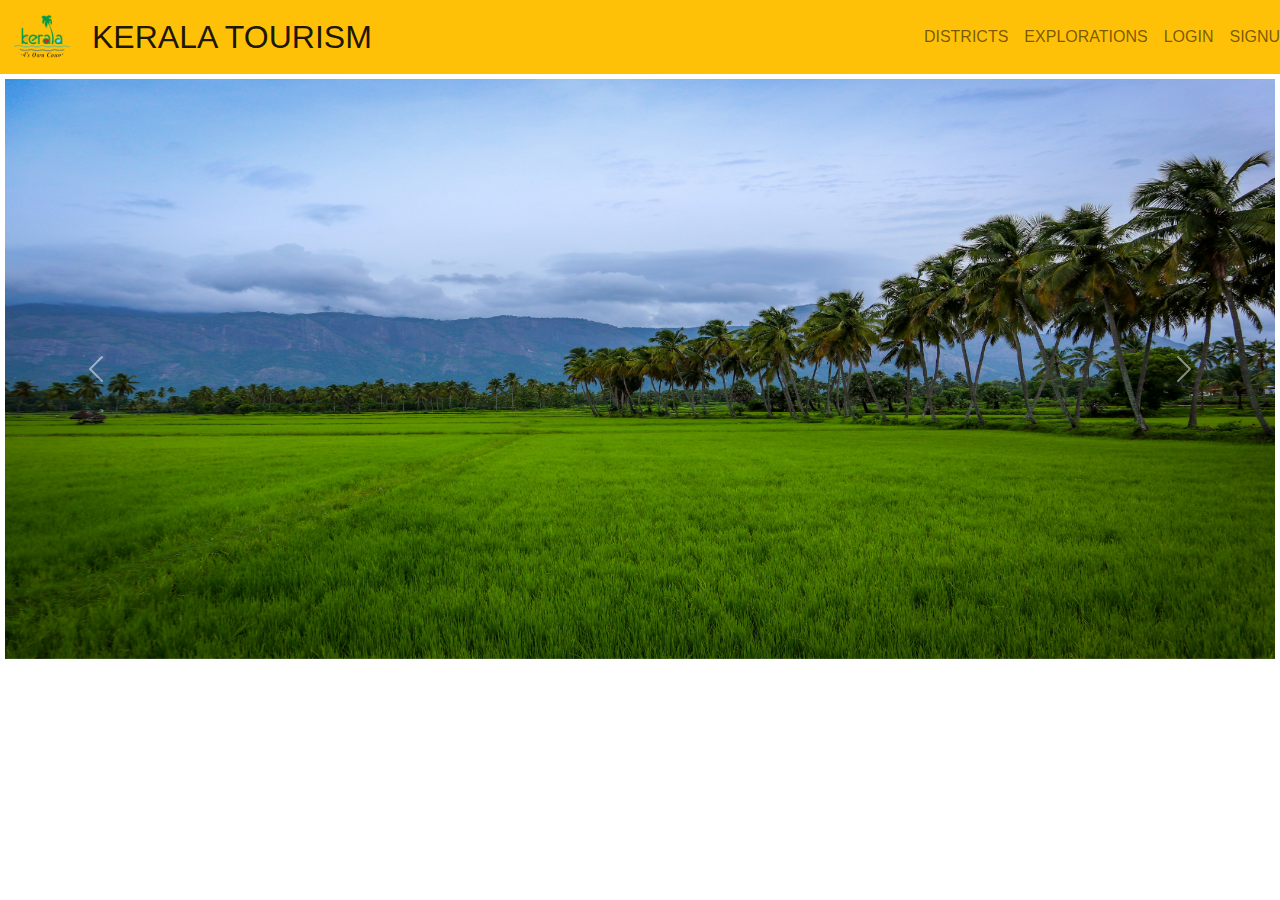
<file: index.html>
<!DOCTYPE html>
<html lang="en">
<head>
    <meta charset="UTF-8">
    <meta http-equiv="X-UA-Compatible" content="IE=edge">
    <meta name="viewport" content="width=device-width, initial-scale=1.0">
    <title>Kerala Tourism</title>
    <link rel="stylesheet" href="./bootstrap.min.css">
    <script src="./bootstrap.min.js"></script>
    <script src="./jquery-3.6.0.js"></script>
    <link rel="stylesheet" href="style.css">
</head>
<body>
    <nav class="navbar navbar-expand-lg bg-warning" >
        <div class="container-fluid ">
          <img src="./images/logo-kerala.png" alt="Logo" style="width:60px;" class="rounded-pill">
          <a class="navbar-brand a" href="#">KERALA TOURISM</a>
          <button class="navbar-toggler" type="button" data-bs-toggle="collapse" data-bs-target="#navbarNavAltMarkup" aria-controls="navbarNavAltMarkup" aria-expanded="false" aria-label="Toggle navigation">
            <span class="navbar-toggler-icon"></span>
          </button>
          <div class="collapse navbar-collapse" id="navbarNavAltMarkup">
            <div class="navbar-nav">
              <a class="nav-link" aria-current="page" href="districts.html">DISTRICTS</a>
              <a class="nav-link" href="#">EXPLORATIONS</a>
              <a class="nav-link" href="login.html">LOGIN</a>
              <a class="nav-link" href="signup.html">SIGNUP</a>
            </div>
          </div>
        </div>
    </nav>
    <div id="carouselExampleControls" class="carousel slide carousel-fade" data-bs-ride="carousel">
        <div class="carousel-inner">
        <div class="carousel-item active">
            <img src="./images/home-1.jpg" class="d-block w-100 " alt="...">
        </div>
        <div class="carousel-item">
            <img src="./images/home2.jpg" class="d-block w-100 " alt="...">
        </div>
        <div class="carousel-item">
            <img src="./images/home3.jpg" class="d-block w-100 " alt="...">
        </div>
        </div>
        <button class="carousel-control-prev" type="button" data-bs-target="#carouselExampleControls" data-bs-slide="prev">
        <span class="carousel-control-prev-icon" aria-hidden="true"></span>
        <span class="visually-hidden">Previous</span>
        </button>
        <button class="carousel-control-next" type="button" data-bs-target="#carouselExampleControls" data-bs-slide="next">
        <span class="carousel-control-next-icon" aria-hidden="true"></span>
        <span class="visually-hidden">Next</span>
        </button>
    </div>
</body>
</html>
</file>
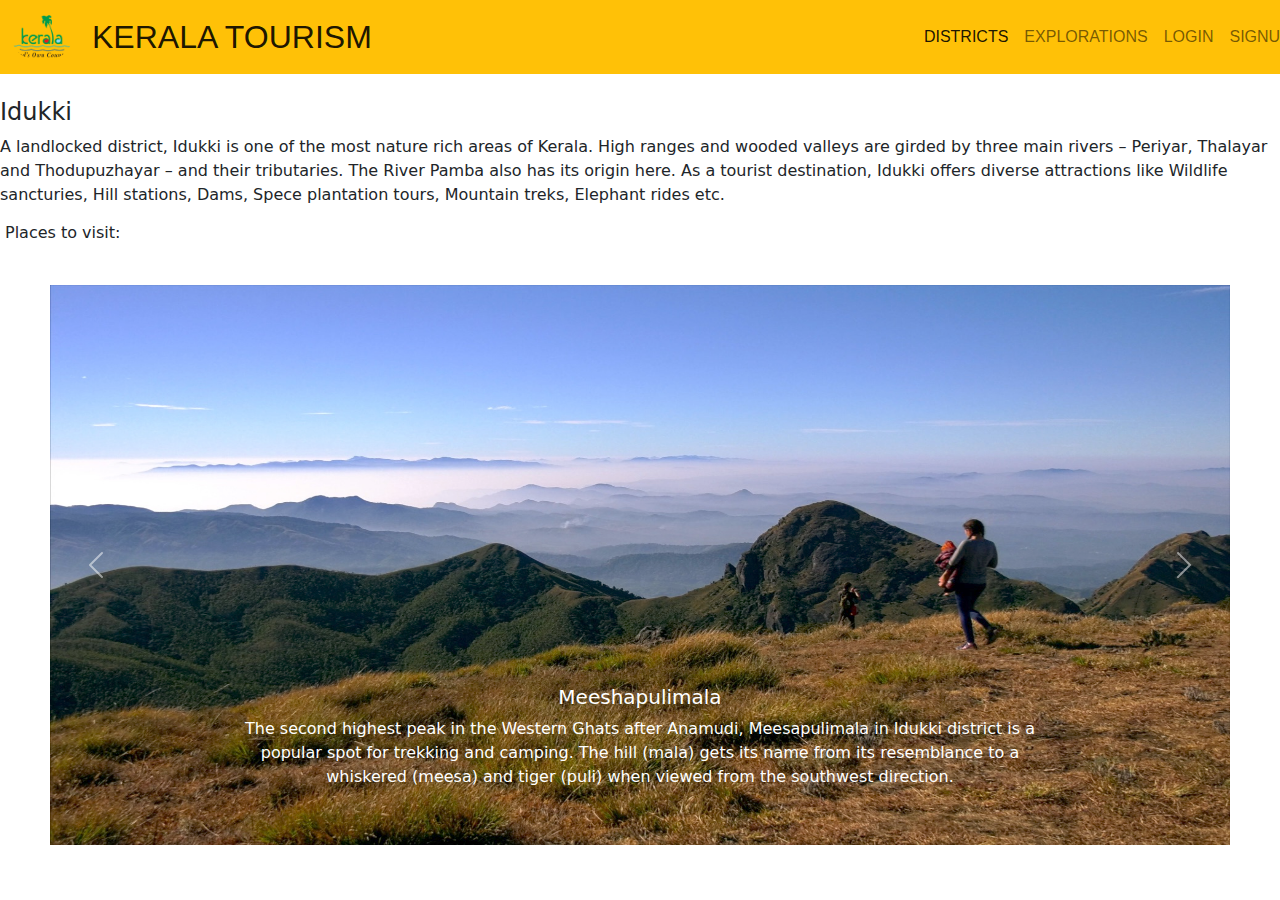
<file: idukki.html>
<!DOCTYPE html>
<html lang="en">
<head>
    <meta charset="UTF-8">
    <meta http-equiv="X-UA-Compatible" content="IE=edge">
    <meta name="viewport" content="width=device-width, initial-scale=1.0">
    <title>Districts</title>
    <link rel="stylesheet" href="./bootstrap.min.css">
    <script src="./bootstrap.min.js"></script>
    <script src="./jquery-3.6.0.js"></script>
    <link rel="stylesheet" href="style.css">
</head>
<body>
    <nav class="navbar navbar-expand-lg bg-warning" >
        <div class="container-fluid ">
          <img src="./images/logo-kerala.png" alt="Logo" style="width:60px;" class="rounded-pill">
          <a class="navbar-brand" href="index.html">KERALA TOURISM</a>
          <button class="navbar-toggler" type="button" data-bs-toggle="collapse" data-bs-target="#navbarNavAltMarkup" aria-controls="navbarNavAltMarkup" aria-expanded="false" aria-label="Toggle navigation">
            <span class="navbar-toggler-icon"></span>
          </button>
          <div class="collapse navbar-collapse" id="navbarNavAltMarkup">
            <div class="navbar-nav">
              <a class="nav-link active" aria-current="page" href="districts.html">DISTRICTS</a>
              <a class="nav-link" href="#">EXPLORATIONS</a>
              <a class="nav-link" href="login.html">LOGIN</a>
              <a class="nav-link" href="signup.html">SIGNUP</a>
            </div>
          </div>
        </div>
    </nav>
    <br>
    <h4>Idukki</h4>
        <p class="dist-decription">A landlocked district, Idukki is one of the most nature rich areas of Kerala. High ranges and wooded valleys are girded by three main rivers – Periyar, Thalayar and Thodupuzhayar – and their tributaries. The River Pamba also has its origin here. As a tourist destination, Idukki offers diverse attractions like Wildlife sancturies, Hill stations, Dams, Spece plantation tours, Mountain treks, Elephant rides etc.</p>
    <h6>Places to visit:</h6>  
    <div id="carouselExampleCaptions" class="carousel slide" data-bs-ride="false">
        <div class="carousel-indicators">
          <button type="button" data-bs-target="#carouselExampleCaptions" data-bs-slide-to="0" class="active" aria-current="true" aria-label="Slide 1"></button>
          <button type="button" data-bs-target="#carouselExampleCaptions" data-bs-slide-to="1" aria-label="Slide 2"></button>
          <button type="button" data-bs-target="#carouselExampleCaptions" data-bs-slide-to="2" aria-label="Slide 3"></button>
        </div>
        <div class="carousel-inner">
          <div class="carousel-item active">
            <img src="./images/EDK-02.jpg" class="d-block w-100" alt="...">
            <div class="carousel-caption d-none d-md-block">
              <h5>Meeshapulimala</h5>
              <p>The second highest peak in the Western Ghats after Anamudi, Meesapulimala in Idukki district is a popular spot for trekking and camping. The hill (mala) gets its name from its resemblance to a whiskered (meesa) and tiger (puli) when viewed from the southwest direction. </div>
          </div>
          <div class="carousel-item">
            <img src="./images/IDK-03.jpg" class="d-block w-100" alt="...">
            <div class="carousel-caption d-none d-md-block">
              <h5>Vagamon</h5>
              <p>Vagamon is a magical land replete with rolling hills, lush meadows, rustic hamlets and sprawling pine valleys. It is an ideal destination to escape into nature. </div>
          </div>
          <div class="carousel-item">
            <img src="./images/IDK-05.jpg" class="d-block w-100" alt="...">
            <div class="carousel-caption d-none d-md-block">
              <h5>Thekkady</h5>
              <p>With its lush green hills, spice-scented plantations and rare flora and fauna, Thekkady is considered to be one of the much sought after destinations in Kerala. The Periyar forests of Thekkady is one of the finest wildlife reserves in India.</div>
          </div>
          <div class="carousel-item">
            <img src="./images/IDK-04jpg.jpg" class="d-block w-100" alt="...">
            <div class="carousel-caption d-none d-md-block">
              <h5>Munnar</h5>
              <p>Situated 1600 m above sea level in the Idukki district, Munnar bestows you panoramic views of sprawling tea gardens, misty hills, lush landscapes, picturesque towns and an array of holiday options. 

            </div>
          </div>
        </div>
        <button class="carousel-control-prev" type="button" data-bs-target="#carouselExampleCaptions" data-bs-slide="prev">
          <span class="carousel-control-prev-icon" aria-hidden="true"></span>
          <span class="visually-hidden">Previous</span>
        </button>
        <button class="carousel-control-next" type="button" data-bs-target="#carouselExampleCaptions" data-bs-slide="next">
          <span class="carousel-control-next-icon" aria-hidden="true"></span>
          <span class="visually-hidden">Next</span>
        </button>
      </div>
</file>
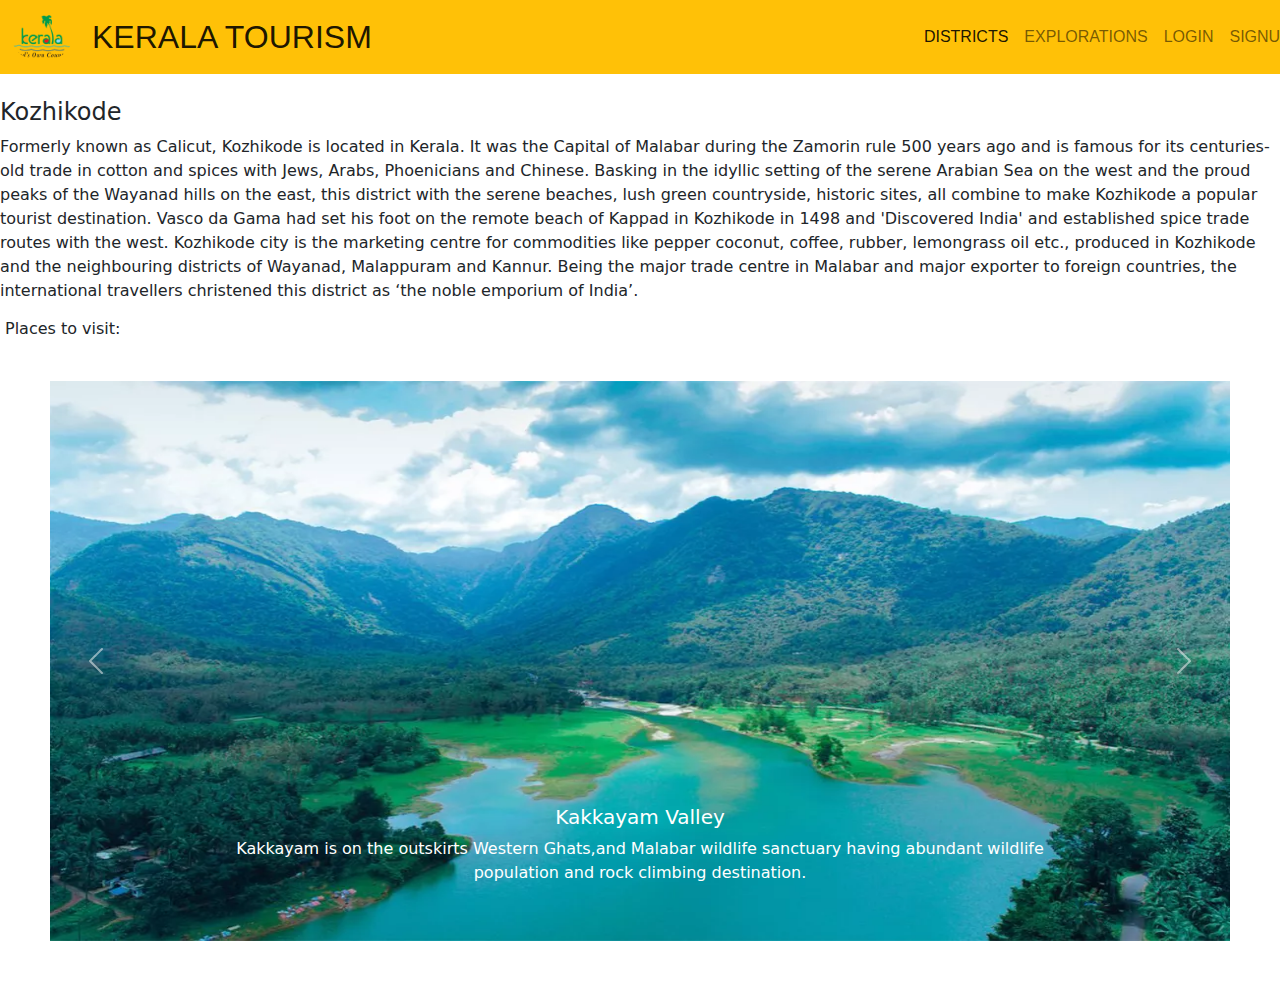
<file: kozhikode.html>
<!DOCTYPE html>
<html lang="en">
<head>
    <meta charset="UTF-8">
    <meta http-equiv="X-UA-Compatible" content="IE=edge">
    <meta name="viewport" content="width=device-width, initial-scale=1.0">
    <title>Districts</title>
    <link rel="stylesheet" href="./bootstrap.min.css">
    <script src="./bootstrap.min.js"></script>
    <script src="./jquery-3.6.0.js"></script>
    <link rel="stylesheet" href="style.css">
</head>
<body>
    <nav class="navbar navbar-expand-lg bg-warning" >
        <div class="container-fluid ">
          <img src="./images/logo-kerala.png" alt="Logo" style="width:60px;" class="rounded-pill">
          <a class="navbar-brand" href="index.html">KERALA TOURISM</a>
          <button class="navbar-toggler" type="button" data-bs-toggle="collapse" data-bs-target="#navbarNavAltMarkup" aria-controls="navbarNavAltMarkup" aria-expanded="false" aria-label="Toggle navigation">
            <span class="navbar-toggler-icon"></span>
          </button>
          <div class="collapse navbar-collapse" id="navbarNavAltMarkup">
            <div class="navbar-nav">
              <a class="nav-link active" aria-current="page" href="districts.html">DISTRICTS</a>
              <a class="nav-link" href="#">EXPLORATIONS</a>
              <a class="nav-link" href="login.html">LOGIN</a>
              <a class="nav-link" href="signup.html">SIGNUP</a>
            </div>
          </div>
        </div>
    </nav>
    <br>
    <h4>Kozhikode</h4>
        <p class="dist-decription">Formerly known as Calicut, Kozhikode is located in Kerala. It was the Capital of Malabar during the Zamorin rule 500 years ago and is famous for its centuries-old trade in cotton and spices with Jews, Arabs, Phoenicians and Chinese. Basking in the idyllic setting of the serene Arabian Sea on the west and the proud peaks of the Wayanad hills on the east, this district with the serene beaches, lush green countryside, historic sites, all combine to make Kozhikode a popular tourist destination.

        Vasco da Gama had set his foot on the remote beach of Kappad in Kozhikode in 1498 and 'Discovered India' and established spice trade routes with the west. Kozhikode city is the marketing centre for commodities like pepper coconut, coffee, rubber, lemongrass oil etc., produced in Kozhikode and the neighbouring districts of Wayanad, Malappuram and Kannur.  Being the major trade centre in Malabar and major exporter to foreign countries, the international travellers christened this district as ‘the noble emporium of India’. 
        
        </p>
    <h6>Places to visit:</h6>  
    <div id="carouselExampleCaptions" class="carousel slide" data-bs-ride="false">
        <div class="carousel-indicators">
          <button type="button" data-bs-target="#carouselExampleCaptions" data-bs-slide-to="0" class="active" aria-current="true" aria-label="Slide 1"></button>
          <button type="button" data-bs-target="#carouselExampleCaptions" data-bs-slide-to="1" aria-label="Slide 2"></button>
          <button type="button" data-bs-target="#carouselExampleCaptions" data-bs-slide-to="2" aria-label="Slide 3"></button>
        </div>
        <div class="carousel-inner">
          <div class="carousel-item active">
            <img src="./images/CLT-02.jpg" class="d-block w-100" alt="...">
            <div class="carousel-caption d-none d-md-block">
              <h5>Kakkayam Valley</h5>
              <p>Kakkayam is on the outskirts Western Ghats,and Malabar wildlife sanctuary having abundant wildlife population and rock climbing destination.</p>
            </div>
          </div>
          <div class="carousel-item">
            <img src="./images/CLT-06.jpg" class="d-block w-100" alt="...">
            <div class="carousel-caption d-none d-md-block">
              <h5>Kappad Beach</h5>
              <p>Very beautiful beach where Vasco De Gama first landed in India. Not much safe for swimming. Very good start hotel near by for food and accommodation</p>
            </div>
          </div>
          <div class="carousel-item">
            <img src="./images/CLT-03.jpg" class="d-block w-100" alt="...">
            <div class="carousel-caption d-none d-md-block">
              <h5>Vayalada Viewpoint</h5>
              <p>Vayalada,also known as "Gavi of Malabar" is a quite beautiful peak locatedin Balussery.It's about 567 meters above sea levael amd 38 km away from Calicut city.</p>
            </div>
          </div>
          <div class="carousel-item">
            <img src="./images/CLT-05.jpg" class="d-block w-100" alt="...">
            <div class="carousel-caption d-none d-md-block">
              <h5>Kozhikode Beach</h5>
              <p>Kozhikode Beach is a favourite haunt of sunset viewers.It's the prime location for seafood lovers as it provide a veriety of delicacies. </p>
            </div>
          </div>
        </div>
        <button class="carousel-control-prev" type="button" data-bs-target="#carouselExampleCaptions" data-bs-slide="prev">
          <span class="carousel-control-prev-icon" aria-hidden="true"></span>
          <span class="visually-hidden">Previous</span>
        </button>
        <button class="carousel-control-next" type="button" data-bs-target="#carouselExampleCaptions" data-bs-slide="next">
          <span class="carousel-control-next-icon" aria-hidden="true"></span>
          <span class="visually-hidden">Next</span>
        </button>
      </div>
</file>
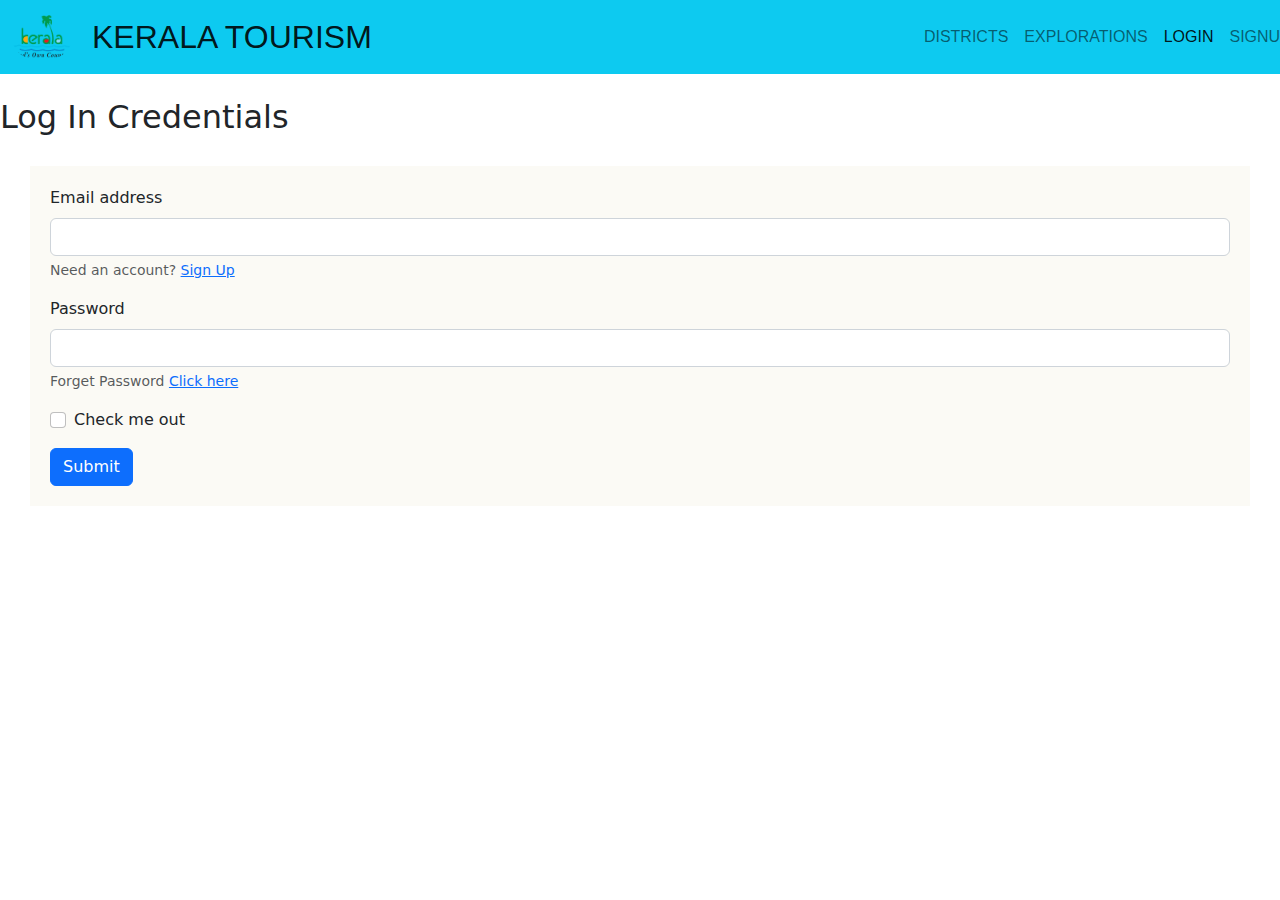
<file: login.html>
<!DOCTYPE html>
<html lang="en">
<head>
    <meta charset="UTF-8">
    <meta http-equiv="X-UA-Compatible" content="IE=edge">
    <meta name="viewport" content="width=device-width, initial-scale=1.0">
    <title>Log-in</title>
    <link rel="stylesheet" href="./bootstrap.min.css">
    <script src="./bootstrap.min.js"></script>
    <script src="./jquery-3.6.0.js"></script>
    <link rel="stylesheet" href="style.css">
</head>
<body>
    <nav class="navbar navbar-expand-lg bg-info" >
        <div class="container-fluid">
          <img src="./images/logo-kerala.png" alt="Logo" style="width:60px;" class="rounded-pill">
          <a class="navbar-brand" href="index.html">KERALA TOURISM</a>
          <button class="navbar-toggler" type="button" data-bs-toggle="collapse" data-bs-target="#navbarNavAltMarkup" aria-controls="navbarNavAltMarkup" aria-expanded="false" aria-label="Toggle navigation">
            <span class="navbar-toggler-icon"></span>
          </button>
          <div class="collapse navbar-collapse" id="navbarNavAltMarkup">
            <div class="navbar-nav">
              <a class="nav-link" aria-current="page" href="districts.html">DISTRICTS</a>
              <a class="nav-link" href="#">EXPLORATIONS</a>
              <a class="nav-link active" href="login.html">LOGIN</a>
              <a class="nav-link" href="signup.html">SIGNUP</a>
            </div>
          </div>
        </div>
      </nav>
      <br>
      <h2>Log In Credentials</h2>
      <form>
        <div class="mb-3" >
          <label for="exampleInputEmail1" class="form-label">Email address</label>
          <input type="email" class="form-control" id="exampleInputEmail1" aria-describedby="emailHelp">
          <div id="emailHelp" class="form-text">Need an account? <a href="signup.html">Sign Up</a></div>
        </div>
        <div class="mb-3">
          <label for="exampleInputPassword1" class="form-label">Password</label>
          <input type="password" class="form-control" id="exampleInputPassword1">
          <div id="passwordHelp" class="form-text">Forget Password <a href="#">Click here</a></div>
        </div>
        <div class="mb-3 form-check">
          <input type="checkbox" class="form-check-input" id="exampleCheck1">
          <label class="form-check-label" for="exampleCheck1">Check me out</label>
        </div>
        <button type="submit" class="btn btn-primary">Submit</button>
      </form>
    
</body>
</html>
</file>
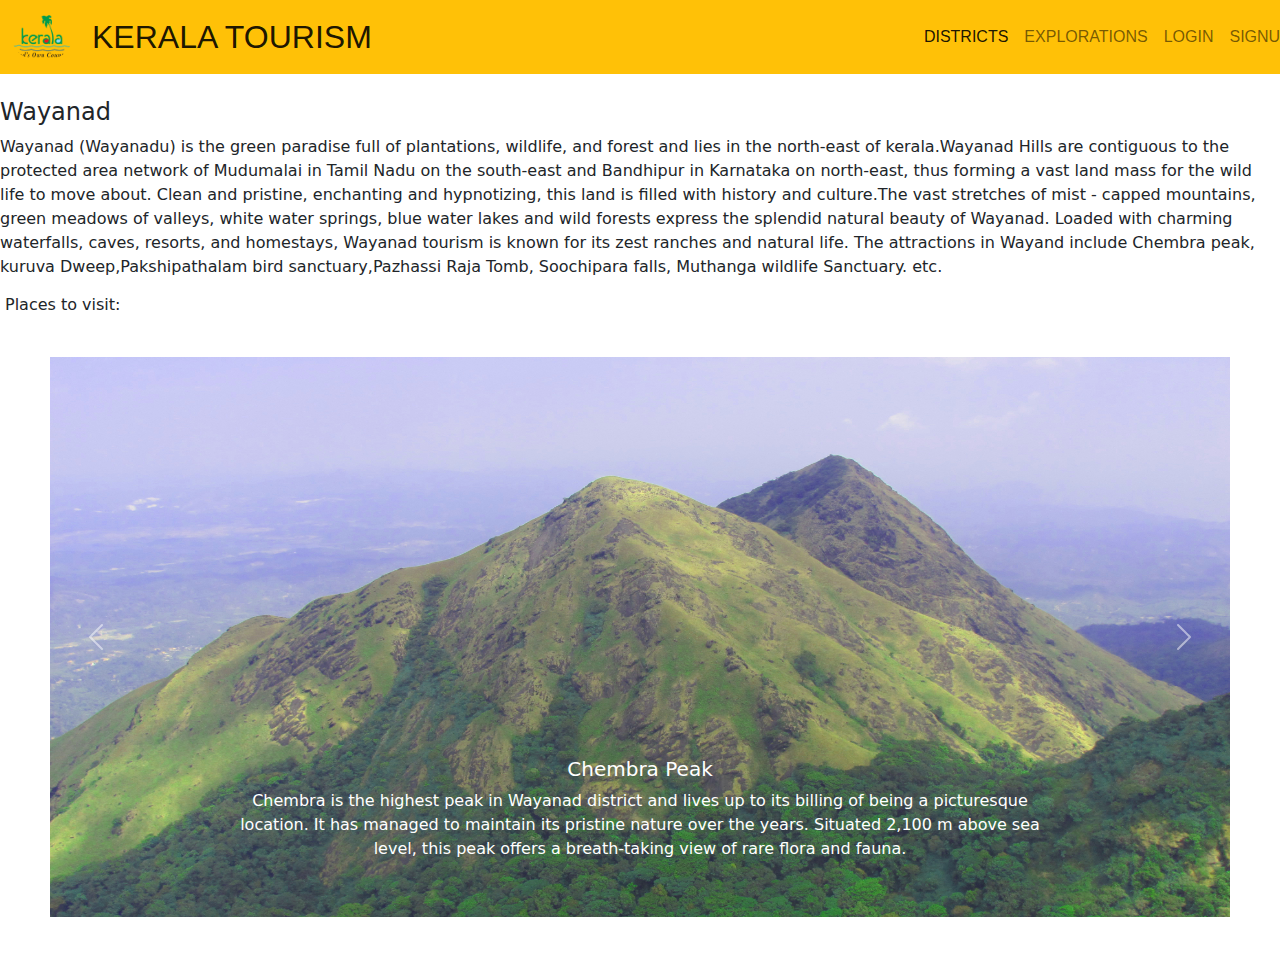
<file: wayanad.html>
<!DOCTYPE html>
<html lang="en">
<head>
    <meta charset="UTF-8">
    <meta http-equiv="X-UA-Compatible" content="IE=edge">
    <meta name="viewport" content="width=device-width, initial-scale=1.0">
    <title>Districts</title>
    <link rel="stylesheet" href="./bootstrap.min.css">
    <script src="./bootstrap.min.js"></script>
    <script src="./jquery-3.6.0.js"></script>
    <link rel="stylesheet" href="style.css">
</head>
<body>
    <nav class="navbar navbar-expand-lg bg-warning" >
        <div class="container-fluid ">
          <img src="./images/logo-kerala.png" alt="Logo" style="width:60px;" class="rounded-pill">
          <a class="navbar-brand" href="index.html">KERALA TOURISM</a>
          <button class="navbar-toggler" type="button" data-bs-toggle="collapse" data-bs-target="#navbarNavAltMarkup" aria-controls="navbarNavAltMarkup" aria-expanded="false" aria-label="Toggle navigation">
            <span class="navbar-toggler-icon"></span>
          </button>
          <div class="collapse navbar-collapse" id="navbarNavAltMarkup">
            <div class="navbar-nav">
              <a class="nav-link active" aria-current="page" href="districts.html">DISTRICTS</a>
              <a class="nav-link" href="#">EXPLORATIONS</a>
              <a class="nav-link" href="login.html">LOGIN</a>
              <a class="nav-link" href="signup.html">SIGNUP</a>
            </div>
          </div>
        </div>
    </nav>
    <br>
    <h4>Wayanad</h4>
        <p class="dist-decription">Wayanad (Wayanadu) is the green paradise full of plantations, wildlife, and forest and lies in the north-east of kerala.Wayanad Hills are contiguous to the protected area network of Mudumalai in Tamil Nadu on the south-east and Bandhipur in Karnataka on north-east, thus forming a vast land mass for the wild life to move about. Clean and pristine, enchanting and hypnotizing, this land is filled with history and culture.The vast stretches of mist - capped mountains, green meadows of valleys, white water springs, blue water lakes and wild forests express the splendid natural beauty of Wayanad. Loaded with charming waterfalls, caves, resorts, and homestays, Wayanad tourism is known for its zest ranches and natural life. The attractions in Wayand include Chembra peak, kuruva Dweep,Pakshipathalam bird sanctuary,Pazhassi Raja Tomb, Soochipara falls, Muthanga wildlife Sanctuary. etc.</p>
    <h6>Places to visit:</h6>  
    <div id="carouselExampleCaptions" class="carousel slide" data-bs-ride="false">
        <div class="carousel-indicators">
          <button type="button" data-bs-target="#carouselExampleCaptions" data-bs-slide-to="0" class="active" aria-current="true" aria-label="Slide 1"></button>
          <button type="button" data-bs-target="#carouselExampleCaptions" data-bs-slide-to="1" aria-label="Slide 2"></button>
          <button type="button" data-bs-target="#carouselExampleCaptions" data-bs-slide-to="2" aria-label="Slide 3"></button>
        </div>
        <div class="carousel-inner">
          <div class="carousel-item active">
            <img src="./images/WYD-02.jpg" class="d-block w-100" alt="...">
            <div class="carousel-caption d-none d-md-block">
              <h5>Chembra Peak</h5>
              <p>Chembra is the highest peak in Wayanad district and lives up to its billing of being a picturesque location. It has managed to maintain its pristine nature over the years. Situated 2,100 m above sea level, this peak offers a breath-taking view of rare flora and fauna. </p>
            </div>
          </div>
          <div class="carousel-item">
            <img src="./images/WYD-03.jpg" class="d-block w-100" alt="...">
            <div class="carousel-caption d-none d-md-block">
              <h5>Kuruva Island</h5>
              <p> Kuruva Island is a protected river delta, comprising a cluster of islands over the middle of Kabini River in Wayanad. Spread over 950 acres of land, Kuruva Island is densely populated with rich flora and fauna. </p>
            </div>
          </div>
          <div class="carousel-item">
            <img src="./images/WYD-04.jpg" class="d-block w-100" alt="...">
            <div class="carousel-caption d-none d-md-block">
              <h5>Muthanga Wildlife Sanctuary</h5>
              <p>Established in 1973, the Muthanga Wildlife Sanctuary is contiguous to the protected area network of Nagarhole and Bandipur of Karnataka on the north east and Mudumalai of Tamil Nadu on the southeast. Rich in bio-diversity, the sanctuary is an integral part of the Nilgiri Biosphere Reserve. </p>
            </div>
          </div>
          <div class="carousel-item">
            <img src="./images/WYD-05.jpg" class="d-block w-100" alt="...">
            <div class="carousel-caption d-none d-md-block">
              <h5>Pookode Lake</h5>
              <p>Pookode Lake in Wayanad is a freshwater lake near Kalpetta resembling the map of India. Nestled between evergreen forests, surrounded by the Western Ghats, this breathtaking lake captivates every tourist who comes to Wayanad. </p>
            </div>
          </div>
        </div>
        <button class="carousel-control-prev" type="button" data-bs-target="#carouselExampleCaptions" data-bs-slide="prev">
          <span class="carousel-control-prev-icon" aria-hidden="true"></span>
          <span class="visually-hidden">Previous</span>
        </button>
        <button class="carousel-control-next" type="button" data-bs-target="#carouselExampleCaptions" data-bs-slide="next">
          <span class="carousel-control-next-icon" aria-hidden="true"></span>
          <span class="visually-hidden">Next</span>
        </button>
      </div>
</file>
<file: style.css>
.navbar{
    font-family: 'Gill Sans', 'Gill Sans MT', Calibri, 'Trebuchet MS', sans-serif;
    
    
}

.navbar-nav{
    margin-left: 60%;   
}

.navbar-brand{
    text-indent: 20px;
    font-size:xx-large;
}  
.carousel-inner{
    padding: 5px;
}
.carousel-inner>.carousel-item>img{
    height: 580px;
  
}

form{
    margin: 30px;
    padding: 20px;
    background-color: rgb(251, 250, 245);
    text-decoration-color: aliceblue;
}
.dist-description{
    margin-left: 4px;
    text-indent: 20px;
    font-family:Verdana, Geneva, Tahoma, sans-serif;
}
.card{
    padding: 2px;
}
.card-img-top{
    width: 100%;
    height: 8cm;
    padding: 2px;
}
.card-body h5{
    text-align:center;
}
h6{
    margin-left: 5px;
    margin-top: 5px;
    
}
#carouselExampleCaptions>.carousel-inner{
    padding: 50px;
    margin-top: -15px;
    

}
#carouselExampleCaptions>.carousel-inner>.carousel-item>img{
    height: 560px;
}
</file>
